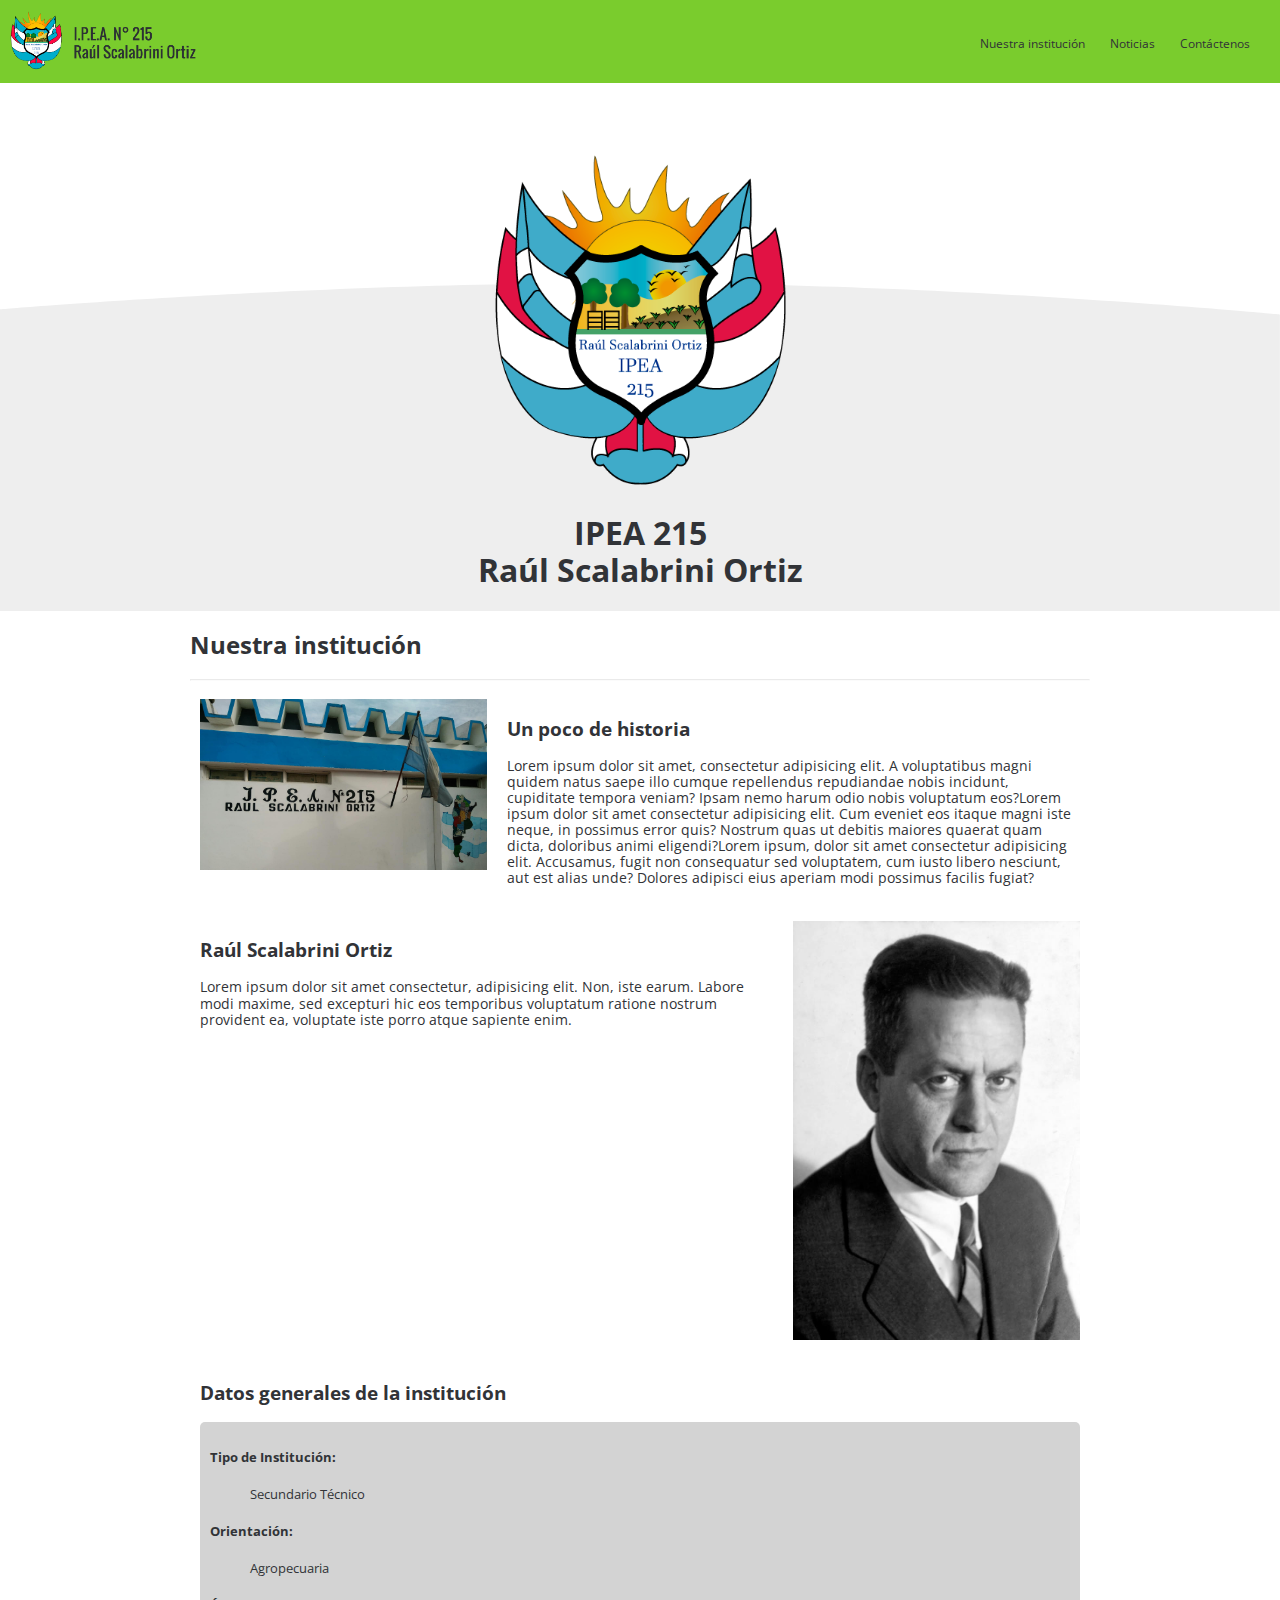
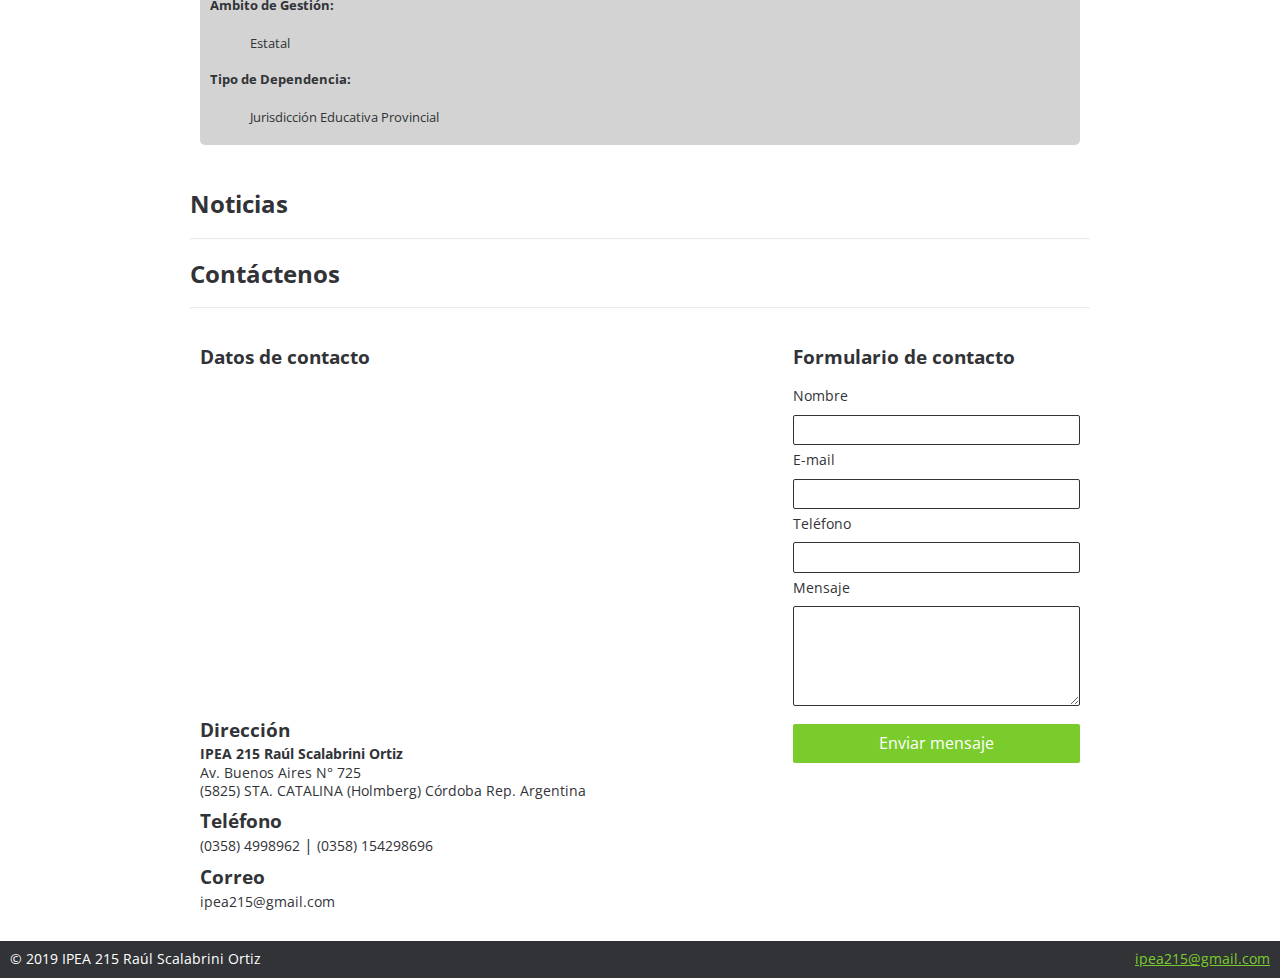
<file: index.html>
<!DOCTYPE html>
<html lang="es">
  <head>
    <meta charset="utf-8">
    <meta name="description" content="IPEA N° 215 Raúl Scalabrini Ortiz">
    <meta name="viewport" content="width=device-width, initial-scale=1.0">
    <link rel="shortcut icon" href="favicon.ico" type="image/x-icon">
    <!-- Aqui podemos poner algún framework -->

    <!-- Aqui podemos poner algún framework -->
    <link rel="stylesheet" href="css/normalize.css">
    <link rel="stylesheet" href="css/estilos.css">
    <link rel="stylesheet" href="css/mobile.css">
    <link rel="stylesheet" href="css/animations.css">
    <link rel="stylesheet" href="css/grid.css">
    <title>IPEA N° 215 Raúl Scalabrini Ortiz</title>
  </head>
  <body>
    
    <header class="fadeInDown">
      <div class="brand">
        <a href="">
            <img src="images/logo2.png" height="60" alt="IPEA 215 Raúl Scalabrini Ortiz">
        </a>
      </div>
      <nav>
        <ul>
          <li><a href="#about">Nuestra institución</a></li>
          <li><a href="#news">Noticias</a></li>
          <li><a href="#contact">Contáctenos</a></li>
        </ul>
      </nav>
    </header>
    <section class="main">
      <div class="fadeInUp">
        <img src="images/logo.png" alt="IPEA 215 Raúl Scalabrini Ortiz">
        <h1 class="fadeIn">IPEA 215<br />Raúl Scalabrini Ortiz</h1>
      </div>
    </section>
    <section class="about">
      <a name="about"></a>
      <div class="container">
        <h2>Nuestra institución</h2>
        <hr>
        <div class="row">
          <div class="col-4">
            <img src="images/portada.jpg" alt="IPEA 215 Raúl Scalabrini Ortiz">
          </div>
          <div class="col-8">
            <h3>Un poco de historia</h3>
            <p>Lorem ipsum dolor sit amet, consectetur adipisicing elit. A voluptatibus magni quidem natus saepe illo cumque repellendus repudiandae nobis incidunt, cupiditate tempora veniam? Ipsam nemo harum odio nobis voluptatum eos?Lorem ipsum dolor sit amet consectetur adipisicing elit. Cum eveniet eos itaque magni iste neque, in possimus error quis? Nostrum quas ut debitis maiores quaerat quam dicta, doloribus animi eligendi?Lorem ipsum, dolor sit amet consectetur adipisicing elit. Accusamus, fugit non consequatur sed voluptatem, cum iusto libero nesciunt, aut est alias unde? Dolores adipisci eius aperiam modi possimus facilis fugiat?</p>
          </div>
        </div>
        <div class="row">
          <div class="col-8">
            <h3>Raúl Scalabrini Ortiz</h3>
            <p>Lorem ipsum dolor sit amet consectetur, adipisicing elit. Non, iste earum. Labore modi maxime, sed excepturi hic eos temporibus voluptatum ratione nostrum provident ea, voluptate iste porro atque sapiente enim.</p>
          </div>
          <div class="col-4"><img src="images/RSOrtiz.jpg" alt="Raúl Scalabrini Ortiz"></div>
        </div>
        <div class="row">
            <div class="col-12">
              <h3>Datos generales de la institución</h3>
              <dl>
                <dt><h5>Tipo de Institución:</h5></dt>
                <dd>Secundario Técnico</dd>
                <dt><h5>Orientación:</h5></dt>
                <dd>Agropecuaria</dd>
                <dt><h5>Ámbito de Gestión:</h5></dt>
                <dd>Estatal</dd>
                <dt><h5>Tipo de Dependencia:</h5></dt>
                <dd>Jurisdicción Educativa Provincial</dd>
              </dl>  
            </div>
          </div>
      </div>
    </section>

    <section class="fb-timeline">
        <a name="news"></a>
      <div class="container">
        <h2>Noticias</h2>
        <hr>
        <div class="fb-page"
        data-tabs="timeline,events,messages"
        data-href="https://www.facebook.com/ipea.raulscalabriniortiz"
        data-width="380" 
        data-hide-cover="false"></div>
      </div>
    </section>

    <section class="contact">
        <a name="contact"></a>
        <div class="container">
          <h2>Contáctenos</h2>
          <hr>
          <div class="row">
            <div class="col-8">
                <h3>Datos de contacto</h3>
              <div class="map-responsive">
                <iframe src="https://www.google.com/maps/embed?pb=!1m18!1m12!1m3!1d3338.260444059897!2d-64.43485263314855!3d-33.20726771665574!2m3!1f0!2f0!3f0!3m2!1i1024!2i768!4f13.1!3m3!1m2!1s0x95d1f92cbd9bdadf%3A0xc4a9e5272bb9c9bf!2sIPEA+Raul+Scalabrini+Ortiz!5e0!3m2!1ses!2sar!4v1550547197750" width="600" height="450" frameborder="0" style="border:0" allowfullscreen></iframe>
              </div>
              <address>
                  <h3>Dirección</h3>
                  <a href="https://goo.gl/maps/mow3SFgScX12" target="_blank">
                    <span>IPEA 215 Raúl Scalabrini Ortiz</span><br>
                    Av. Buenos Aires N° 725<br>
                    (5825) STA. CATALINA (Holmberg) Córdoba Rep. Argentina</a>
                  <h3>Teléfono</h3>
                  <a href="tel:+543584998962">(0358) 4998962</a> | <a href="tel:+543584298696">(0358) 154298696</a>
                  <h3>Correo</h3>
                  <a href="mailto:ipea215@gmail.com">ipea215@gmail.com</a>
              </address>
            </div>
            <div class="col-4 modulo_pago">
                <h3>Formulario de contacto</h3>
                <form action="">
                  <label for="name">Nombre</label>
                  <br>
                  <input type="text" placeholder="" name="name" class="data">
                  <br>
                  <label for="email">E-mail</label>
                  <br>
                  <input type="text" placeholder="" name="email" class="data">
                  <br>
                  <label for="phone">Teléfono</label>
                  <br>
                  <input type="text" placeholder="" name="phone" class="data">
                  <br>
                  <label for="message">Mensaje</label>
                  <br>
                  <textarea name="message" class="data"></textarea>
                  <br>
                    <input type="submit" class="main_btn" name="submit" value="Enviar mensaje">
                </form>
            </div>
          </div>
        </div>
      </section>
    <footer>
      <div class="option">&copy; 2019 IPEA 215 Raúl Scalabrini Ortiz</div>
      <div class="option contact"><a href="mailto:ipea215@gmail.com">ipea215@gmail.com</a></div>
    </footer>

    <!--
    <nav class="fadeInDown">
      <a href="#contacto">
        <img src="images/logo2.png" height="60" alt="IPEA 215 Raúl Scalabrini Ortiz">
      </a>
      <ul>
        <li><a href="#about">Nuestra institución</a></li>
        <li><a href="#contact">Contáctenos</a></li>
      </ul>
    </nav>

    <section class="main_section">
      <div class="main_section-container">
        <img src="images/logo.png" alt="IPEA 215 Raúl Scalabrini Ortiz" class="fadeIn">
        <h1 class="fadeInUp">
          I.P.E.A. N° 215<br />
          Raúl Scalabrini Ortiz
        </h1>
      </div>
    </section>

    <section class="about">
      <div class="container">
        <h2>Nuestra institución</h2>
        <div class="row">
          <div class="col-4"><img src="images/portada.jpg" alt="IPEA 215 Raúl Scalabrini Ortiz"></div>
          <div class="col-8"><p>Lorem ipsum dolor sit amet consectetur adipisicing elit. Debitis in vitae cumque temporibus possimus alias ullam earum maxime fuga accusantium? Iure deserunt corporis dolorem quisquam, facere rem voluptatibus esse corrupti.</p></div>
        </div>
        <div class="row">
          <div class="col-8"><p>Lorem ipsum dolor sit amet consectetur adipisicing elit. Ratione cum, optio architecto alias voluptate sunt totam necessitatibus harum earum nesciunt voluptatibus perspiciatis omnis fugiat, iusto magni, illo corporis? Consectetur, assumenda?</p></div>
          <div class="col-4"><img src="images/RSOrtiz.jpg" alt="Raúl Scalabrini Ortiz"></div>
        </div>
      </div>
    </section>

    <section class="contact">
        <div class="container">
          <h2>Nuestra institución</h2>
          <div class="row">
            <div class="col-4"><img src="images/portada.jpg" alt="IPEA 215 Raúl Scalabrini Ortiz"></div>
            <div class="col-8"><p>Lorem ipsum dolor sit amet consectetur adipisicing elit. Debitis in vitae cumque temporibus possimus alias ullam earum maxime fuga accusantium? Iure deserunt corporis dolorem quisquam, facere rem voluptatibus esse corrupti.</p></div>
          </div>
          <div class="row">
            <div class="col-8"><p>Lorem ipsum dolor sit amet consectetur adipisicing elit. Ratione cum, optio architecto alias voluptate sunt totam necessitatibus harum earum nesciunt voluptatibus perspiciatis omnis fugiat, iusto magni, illo corporis? Consectetur, assumenda?</p></div>
            <div class="col-4"><img src="images/RSOrtiz.jpg" alt="Raúl Scalabrini Ortiz"></div>
          </div>
        </div>
      </section>

    
    -->

    <!--script-->
    <div id="fb-root"></div>
    <script async defer src="https://connect.facebook.net/es_ES/sdk.js#xfbml=1&version=v3.2"></script>

  </body> <!-- Cierra body -->
</html> <!-- Cierra html -->
</file>
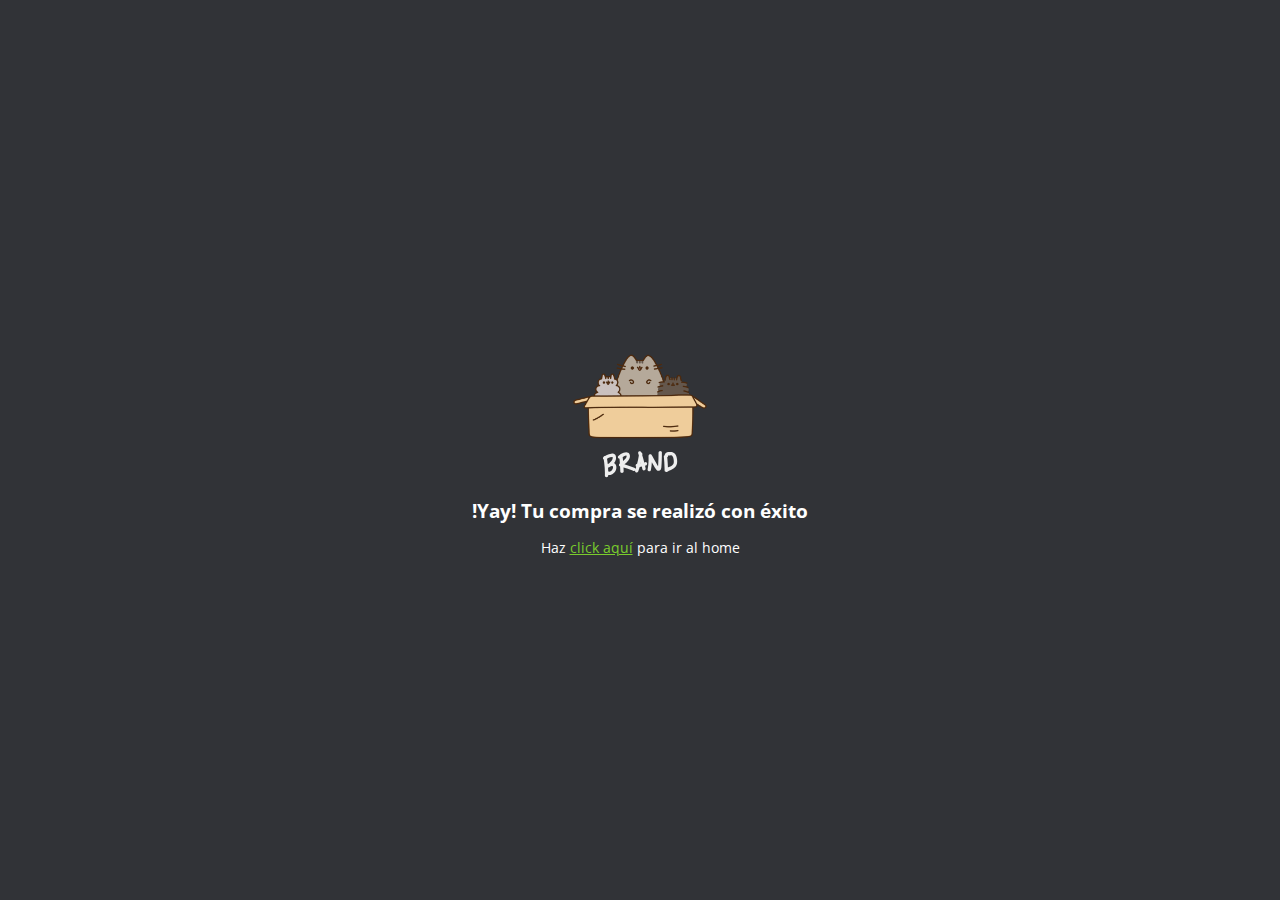
<file: exito.html>
<!DOCTYPE html>
<html lang="es">
<head>
  <meta charset="UTF-8">
  <meta name="viewport" content="width=device-width, initial-scale=1.0">
  <meta http-equiv="X-UA-Compatible" content="ie=edge">
  <link rel="stylesheet" href="css/normalize.css">
  <link rel="stylesheet" href="css/estilos.css">
  <link rel="stylesheet" href="css/animations.css">
  <link rel="stylesheet" href="css/paypal.css">
  <title>Exito</title>
</head>
<body>
  <div class="content_paypal">
    <img src="images/box_brand.png" alt="">
    <h3>!Yay! Tu compra se realizó con éxito</h3>
    <p>Haz <a href="index.html">click aquí</a> para ir al home</p>
  </div>

</body>
</html>
</file>
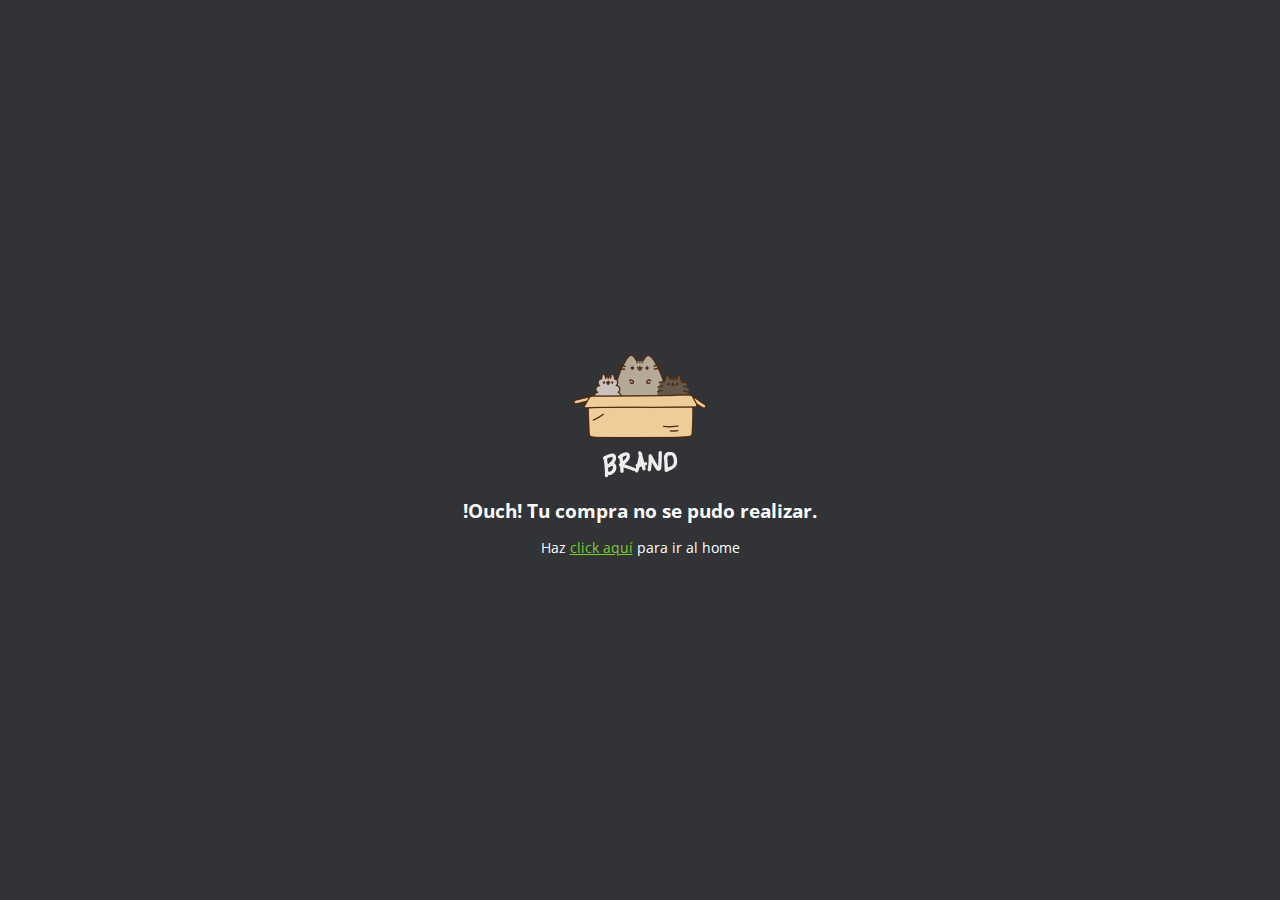
<file: falla.html>
<!DOCTYPE html>
<html lang="es">
<head>
  <meta charset="UTF-8">
  <meta name="viewport" content="width=device-width, initial-scale=1.0">
  <meta http-equiv="X-UA-Compatible" content="ie=edge">
  <link rel="stylesheet" href="css/normalize.css">
  <link rel="stylesheet" href="css/estilos.css">
  <link rel="stylesheet" href="css/animations.css">
  <link rel="stylesheet" href="css/paypal.css">
  <title>Exito</title>
</head>
<body>
  <div class="content_paypal">
    <img src="images/box_brand.png" alt="">
    <h3>!Ouch! Tu compra no se pudo realizar.</h3>
    <p>Haz <a href="index.html">click aquí</a> para ir al home</p>
  </div>

</body>
</html>
</file>
<file: css/estilos.css>
@import url('https://fonts.googleapis.com/css?family=Open+Sans:400,700');

:root{
  /*------ Colores */
  --green-color: #7ACC2D;
  --black-color: #313337;
  --white-color: white;
  /*------ Tipografía */
  --normal:14px;
  /*------ Espaciado */
  --space:10px;
  --space-2:20px;
  /*------ Box shadow*/
  --box: 0px 0 2px 1px #e6e5e9;
}

/* -------------------------------------------  */
html, body{
  margin:0;
  padding: 0;
  font-family: 'Open Sans', sans-serif;
  color: var(--black-color);
}

p, label{
  font-size: var(--normal);
}

header {
  display: flex;
  justify-content: space-between;
  align-items: center;
  padding: var(--space);
  min-height: 60px;
  background-color: var(--green-color);
}

header nav {
  display: flex;
  justify-content: space-between;
  align-items: center;
}

header nav ul {
  display: flex;
  list-style: none;
}

header nav ul li {
  margin-left: 5px;
}


header nav a{
  text-decoration: none;
  color: var(--black-color);
  font-size: var(--normal);
  font-size: 12px;
}

header nav a:hover{
  color: var(--white-color);
}

header nav ul li{
  padding-right: 20px;
  list-style: none;
}

hr{
  opacity: .2;
}

/* ------------------------------------------- MAIN SECTION */

.main {
  background-image: url('../images/curve.png');
  background-repeat: no-repeat;
  background-size: cover;
  background-position: center top;
  text-align: center;
  margin-top: 200px;
  height:200px;
  padding: 5%;
}

.main img {
  max-width: 300px;
  margin-top: -200px;
}

/* -------------------------------------------  ABOUT */
.about dl {
  
  padding: 5px 10px 20px 10px;
  background-color: lightgray;
  border-radius: 5px;
}
.about dd {
  font-size: 0.8em;
}
.about h5 {
  display: inline-block;
}
/* -------------------------------------------  CONTACT */
.contact address {
  padding: 10px 0px;
  font-style: normal;
}
.contact address h3 {
  margin: 0 0 5px 0;
  padding: 0;
}
.contact address a {
  color: var(--black-color);
  text-decoration: none;
  font-size: var(--normal);
  display: inline-block;
  line-height: 1.3em;
  margin-bottom: 10px;
}
.contact address a:hover {
  color: var(--green-color);
}
.contact address a span {
  font-weight: bold;
}

.map-responsive{
  overflow:hidden;
  padding-bottom:56.25%;
  position:relative;
  height:0;
}
.map-responsive iframe{
  left:0;
  top:0;
  height:100%;
  width:100%;
  position:absolute;
}
/* -------------------------------------------  PRODUCTOS */

/* Beneficios */
.beneficios{
  padding: 10%;
  display: flex;
}

.beneficio{
  text-align: center;
  padding: 20px;
}

.beneficio img{
  max-height: 100px
}

.text_beneficio{
  text-align: justify;
}

/* Mentions */
.mentions{
  display: flex;
  padding: 5%;
}
.mention img{
  width: 100%;
}
h2.mention_title{
  text-align: center;
}
.mention{
  padding: var(--space);
}
.content_mention{
  box-shadow: 0px 0 2px 1px #e6e5e9;
}
.mention .text{
  padding: var(--space);
}
/* ------------------------------------------- FORMULARIO */

.data{
  margin-top: var(--space);
  width: 100%;
  padding: 5px;
  border-radius: 2px;
  border: 1px solid var(--black-color);
  box-sizing: border-box;
  margin-bottom: 5px;
}

form textarea { min-height: 100px; }
.main_btn {
  padding: var(--space);
  background-color: var(--green-color);
  width: 100%;
  border: 0px;
  border-radius: 2px;
  cursor: pointer;
  color: var(--white-color);
  margin-top: 10px;
}
.main_btn:hover{
  background-color: #63a426;
}


/* ------------------------------------------- Footer */
footer{
  display: flex;
  justify-content: space-between;
  font-size: var(--normal);
  background-color: var(--black-color);
  padding: var(--space);
  color: var(--white-color);
}
.contact a {
  color: var(--green-color);
}
</file>
<file: css/mobile.css>
/*
#  ····················__····_·__···
#  ···____·___··____··/·/_··(_)·/__·
#  ··/·__·`__·\/·__·\/·__·\/·/·/·_·\
#  ·/·/·/·/·/·/·/_/·/·/_/·/·/·/··__/
#  /_/·/_/·/_/\____/_.___/_/_/\___/·
#  ································· */

@media (max-width: 650px) {

  .main {
    padding: 3%;
  }
  .main img{ width: 60%; }
  .products{
    display: block;
    height: auto;
    padding: 5%;
  }
  .product{
    margin-top: auto;
  }
  .beneficios{
    display: initial;
  }
  .mentions{
    display: initial;
  }
}
</file>
<file: css/animations.css>
/*
#  ···············_·················__··_·················
#  ··____·_____··(_)___·___··____·_/·/_(_)___··____··_____
#  ·/·__·`/·__·\/·/·__·`__·\/·__·`/·__/·/·__·\/·__·\/·___/
#  /·/_/·/·/·/·/·/·/·/·/·/·/·/_/·/·/_/·/·/_/·/·/·/·(__··)·
#  \__,_/_/·/_/_/_/·/_/·/_/\__,_/\__/_/\____/_/·/_/____/··
#  ·······················································
*/
/* https://daneden.github.io/animate.css/ */

.fadeIn{
  -webkit-animation-duration: 4s;
  animation-duration: 4s;
  -webkit-animation-fill-mode: both;
  animation-fill-mode: both;
  -webkit-animation-name: fadeIn;
  animation-name: fadeIn;
}

@keyframes fadeIn{
  from{
    opacity: 0;
  }
  to{
    opacity: 1;
  }
}

.fadeInDown{
  -webkit-animation-duration: 1s;
  animation-duration: 1s;
  -webkit-animation-fill-mode: both;
  animation-fill-mode: both;
  -webkit-animation-name: fadeInDown;
  animation-name: fadeInDown;
}

@-webkit-keyframes fadeInDown {
  from {
    opacity: 0;
    -webkit-transform: translate3d(0, -100%, 0);
    transform: translate3d(0, -100%, 0);
  }

  to {
    opacity: 1;
    -webkit-transform: translate3d(0, 0, 0);
    transform: translate3d(0, 0, 0);
  }
}

@keyframes fadeInDown {
  from {
    opacity: 0;
    -webkit-transform: translate3d(0, -100%, 0);
    transform: translate3d(0, -100%, 0);
  }

  to {
    opacity: 1;
    -webkit-transform: translate3d(0, 0, 0);
    transform: translate3d(0, 0, 0);
  }
}



.fadeInUp {
  -webkit-animation-duration: 1s;
  animation-duration: 1s;
  -webkit-animation-fill-mode: both;
  animation-fill-mode: both;
  -webkit-animation-name: fadeInUp;
  animation-name: fadeInUp;
}

@-webkit-keyframes fadeInUp {
  from {
    opacity: 0;
    -webkit-transform: translate3d(0, 100%, 0);
    transform: translate3d(0, 100%, 0);
  }

  to {
    opacity: 1;
    -webkit-transform: translate3d(0, 0, 0);
    transform: translate3d(0, 0, 0);
  }
}

@keyframes fadeInUp {
  from {
    opacity: 0;
    -webkit-transform: translate3d(0, 100%, 0);
    transform: translate3d(0, 100%, 0);
  }

  to {
    opacity: 1;
    -webkit-transform: translate3d(0, 0, 0);
    transform: translate3d(0, 0, 0);
  }
}
</file>
<file: css/grid.css>
.container{
  max-width: 900px;
  margin:auto;
}

/* Valor por columna = 8.3333333333 */

.row{
  display: flex;
}

.col-1{
  width: 8.3333333333%;
}
.col-2{
  width: 16.6666666666%;
}
.col-3{
  width: 24.9999999999%;
}
.col-4{
  width: 33.3333333332%;
}
.col-5{
  width: 41.6666666665%;
}
.col-6{
  width: 49.9999999998%;
}
.col-7{
  width: 58.3333333331%;
}
.col-8{
  width: 66.6666666664%;
}
.col-9{
  width: 74.9999999997%;
}
.col-10{
  width: 83.333333333%;
}
.col-11{
  width: 91.6666666663%;
}
.col-12{
  width: 100%;
}

.col-1,.col-2,.col-3,.col-4,.col-5,.col-6,.col-7,.col-8,.col-9,.col-10,.col-11,.col-12{
  padding: 10px;
}
.col-1 img,.col-2 img,.col-3 img,.col-4 img,.col-5 img,.col-6 img,.col-7 img,.col-8 img,.col-9 img,.col-10 img,.col-11 img,.col-12 img{
  width: 100%;
}

.no-desk{
  display: none;
}

@media (max-width:600px) {
  .container{
    padding: 30px;
  }
  .no-mobile{
    display: none
  }
  .no-desk{
    display: initial;
  }
  .row{
    display: inline;
    padding: 10px;
  }
  .col-1,.col-2,.col-3,.col-4,.col-5,.col-6,.col-7,.col-8,.col-9,.col-10,.col-11,.col-12{
    width: 100%;
    padding: 0px;
  }
}
</file>
<file: css/paypal.css>
body{
  background-color: var(--black-color);
  text-align: center;
  color: var(--white-color);
  display:flex;
  justify-content: center;
  align-items: center;
  height: 100vh;
}
.content_paypal a{
  color: var(--green-color);
}
</file>
